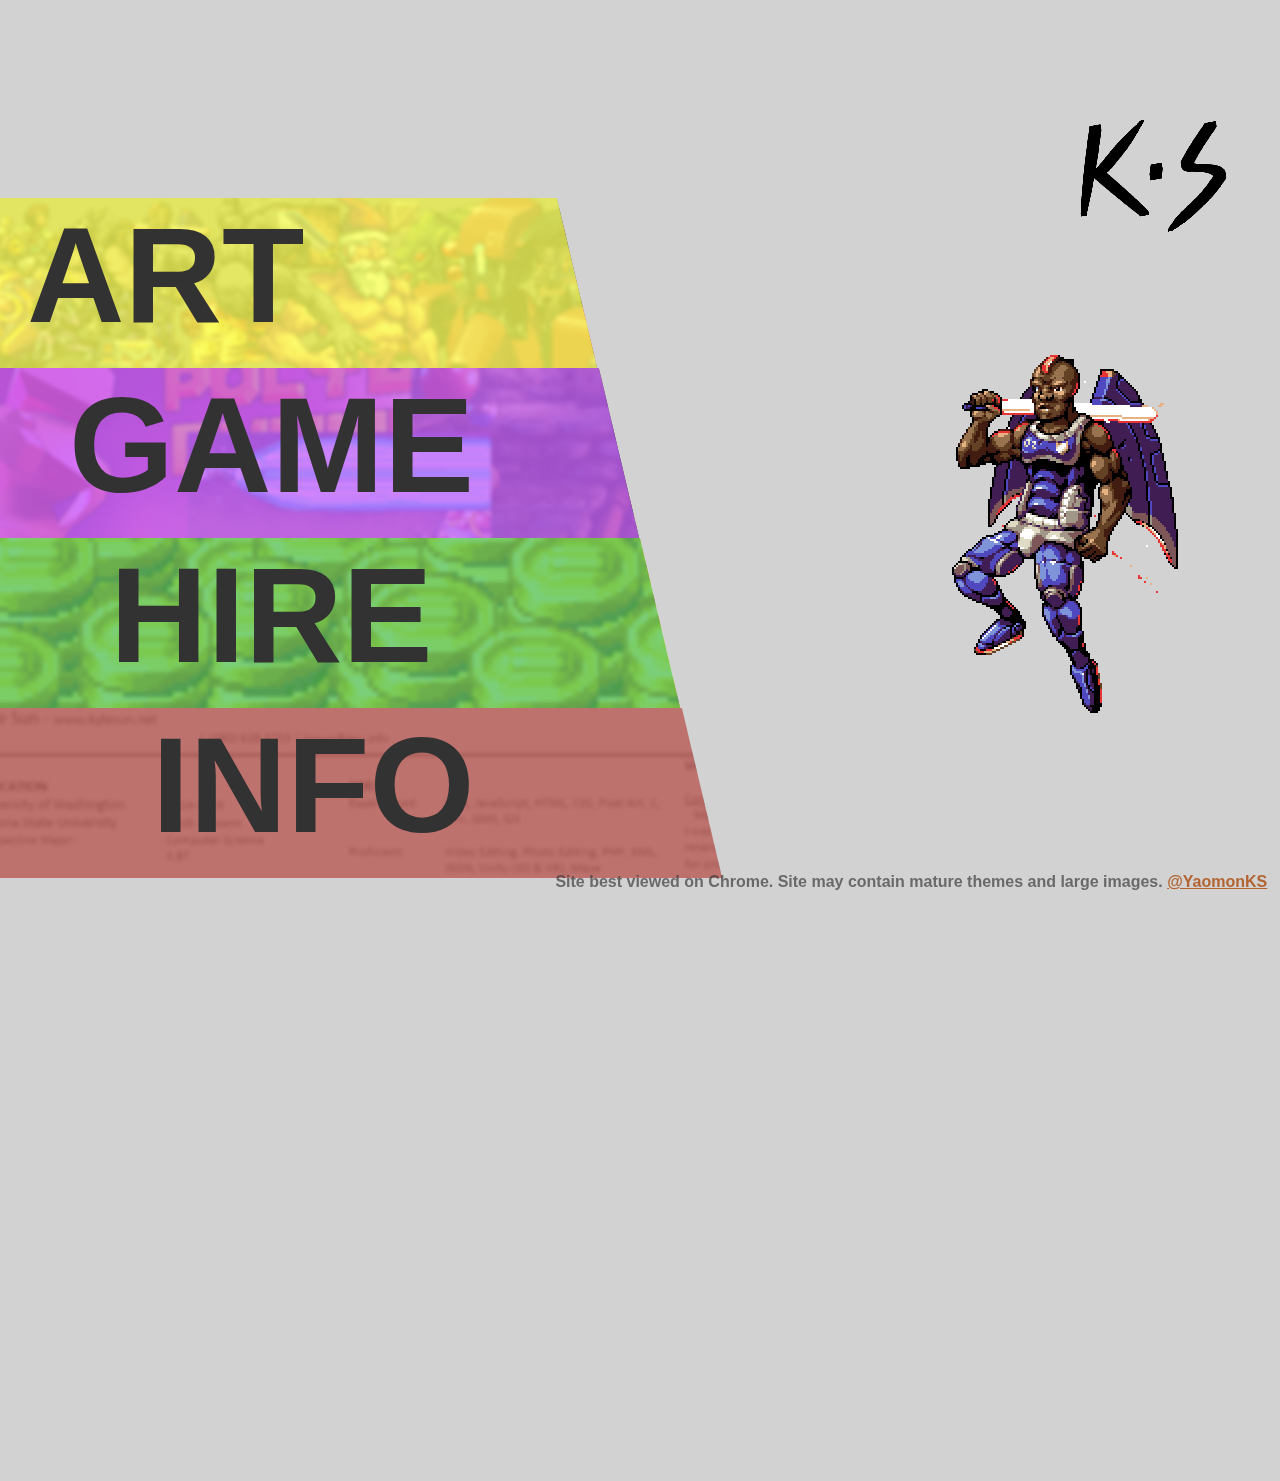
<file: index.html>
<!DOCTYPE html>
<html>
    <head>
        <!-- Global site tag (gtag.js) - Google Analytics -->
        <script async src="https://www.googletagmanager.com/gtag/js?id=UA-78572686-4"></script>
        <script>
          window.dataLayer = window.dataLayer || [];
          function gtag(){dataLayer.push(arguments);}
          gtag('js', new Date());

          gtag('config', 'UA-78572686-4');
        </script>
        
        <title>Pixel Art Kyle Sun</title>
        <link rel="stylesheet" type="text/css" href="new.css">        
        <link rel="icon" type = "image/png" href="FaviconP.png">
        <script type = "text/javascript" src="jquery.js"></script>
        <script type = "text/javascript" src = "new.js"></script>
        <meta name = "keywords" content = "pixel art grid, pixel art tutorial, pixel art hire, artist, pixel artist, kyle sun, kyle, sun, pixel, art, pixel art, retro, sprite, 8-bit, freelance, kyle sun pixel, kyle sun art, kyle sun pixel art, hire, freelance, commission, game">
        <meta name = "description" content = "Kyle Sun's Pixel Art - Pixel Perfect">
        <meta name = "robots" content = "index,follow">        
   </head>
   <body>
       <h1 id = "met"> pixel art grid, pixel art tutorial, pixel art hire, artist, pixel artist, kyle sun, kyle, sun, pixel, art, pixel art, retro, sprite, 8-bit, freelance, kyle sun pixel, kyle sun art, kyle sun pixel art, hire, freelance, commission, game </h1>
       <h2 id = "met"> pixel art grid, pixel art tutorial, pixel art hire, artist, pixel artist, kyle sun, kyle, sun, pixel, art, pixel art, retro, sprite, 8-bit, freelance, kyle sun pixel, kyle sun art, kyle sun pixel art, hire, freelance, commission, game </h2>
       <h3 id = "met"> pixel art grid, pixel art tutorial, pixel art hire, artist, pixel artist, kyle sun, kyle, sun, pixel, art, pixel art, retro, sprite, 8-bit, freelance, kyle sun pixel, kyle sun art, kyle sun pixel art, hire, freelance, commission, game </h3>
       <div id = "slideshowcont"><div id = "slideshow"></div></div>       
       <img src = "Images/Logo.png" id = "logo" alt = "pixel art logo" class = "noselect">
       <div id = "tabcont">
           <a href = "art.html"><div class = "maintab noselect" id = "tab1"><p class = "maintext" id = "texttab1">ART</p><div class = "bgpic" id = "bg1"></div></div></a>
           <a href = "code.html"><div class = "maintab noselect" id = "tab2"><p class = "maintext" id = "texttab2">GAME</p><div class = "bgpic" id = "bg2"></div></div></a>
           <a href = "hire.html"><div class = "maintab noselect" id = "tab3"><p class = "maintext" id = "texttab3">HIRE</p><div class = "bgpic" id = "bg3"></div></div></a>
           <a href = "about.html"><div class = "maintab noselect" id = "tab4"><p class = "maintext" id = "texttab4">INFO</p><div class = "bgpic" id = "bg4"></div></div></a>
       </div>
       <div id = "footer">Site best viewed on Chrome. Site may contain mature themes and large images. <a href = "https://twitter.com/YaomonKS">@YaomonKS</a></div>
   </body>
</html>
</file>
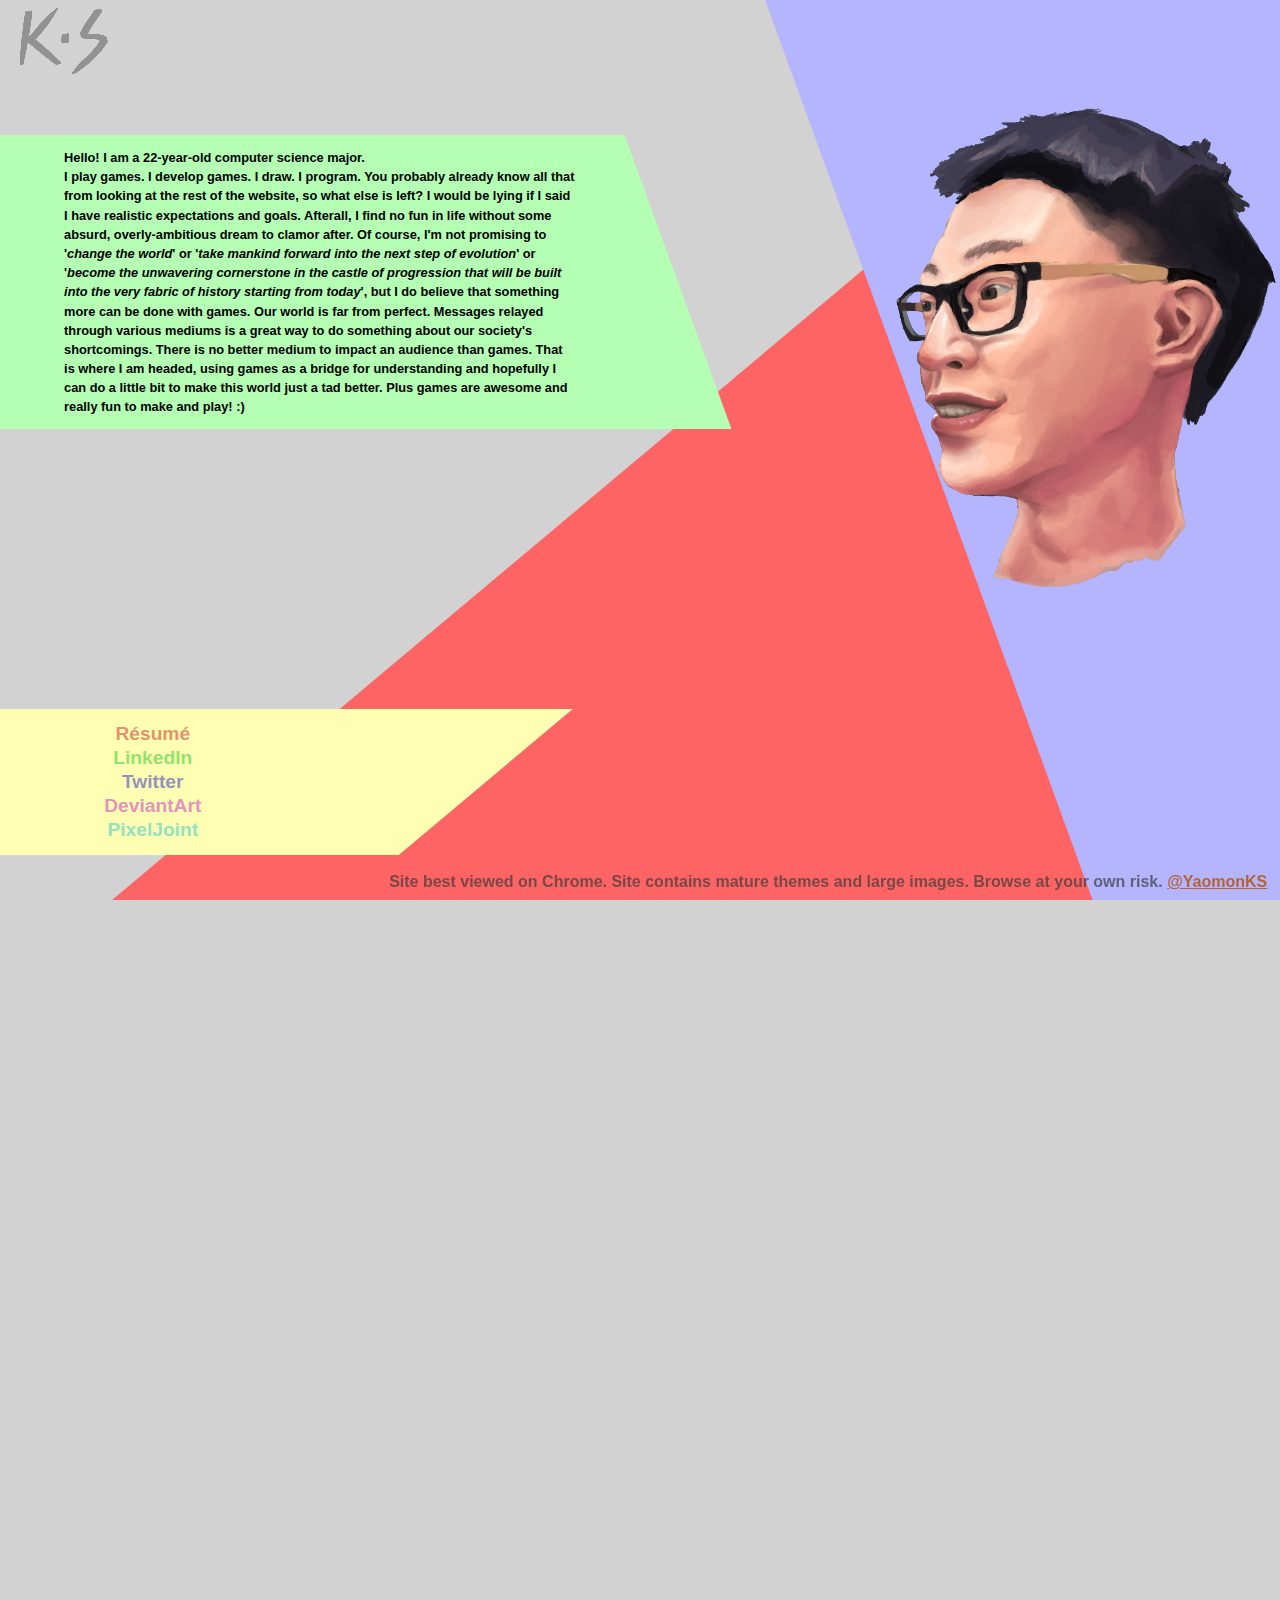
<file: about.html>
<!DOCTYPE html>
<html>
    <head>
        <title>Kyle Sun</title>
        <link rel="stylesheet" type="text/css" href="new.css">        
        <link rel="icon" type = "image/png" href="FaviconP.png">
        <script type = "text/javascript" src="jquery.js"></script>
        <meta name = "keywords" content = "kyle sun, kyle, sun, pixel, art, pixel art, retro, sprite, 8-bit, freelance, kyle sun pixel, kyle sun art, kyle sun pixel art, hire, freelance, commission, game">
        <meta name = "description" content = "Kyle Sun's Pixel Art - Pixel Perfect">
        <meta name = "robots" content = "index,follow">
   </head>
   <body>
       <div id = "about">
           <a href = "index.html"><img src = "Images/Logo.png" id = "logoart" alt = "logo" class = "noselect"></a>
           <img id = "me" alt = "portrait" src = "Images/pic.png" class = "noselect">
           <div id = "info"><div id = "infowrap"><div id = "infoskew">Hello! I am a 22-year-old computer science major.<br>I play games. I develop games. I draw. I program. You probably already know all that from looking at the rest of the website, so what else is left? I would be lying if I said I have realistic expectations and goals. Afterall, I find no fun in life without some absurd, overly-ambitious dream to clamor after. Of course, I'm not promising to '<i>change the world</i>' or '<i>take mankind forward into the next step of evolution</i>' or '<i>become the unwavering cornerstone in the castle of progression that will be built into the very fabric of history starting from today</i>', but I do believe that something more can be done with games. Our world is far from perfect. Messages relayed through various mediums is a great way to do something about our society's shortcomings. There is no better medium to impact an audience than games. That is where I am headed, using games as a bridge for understanding and hopefully I can do a little bit to make this world just a tad better. Plus games are awesome and really fun to make and play! :)</div></div><br><br>
           <div id = "linkswrap"><div id = "linkskew">
           <a href = "Sun_Kyle_Resume.pdf"><button class = "abut" id = "abut1">Résumé</button></a><br>
           <a href = "https://www.linkedin.com/in/kyle-sun-8b902465/"><button class = "abut" id = "abut2">LinkedIn</button></a><br>
           <a href = "https://twitter.com/YaomonKS"><button class = "abut" id = "abut3">Twitter</button></a><br>
           <a href = "https://www.deviantart.com/yaomon17"><button class = "abut" id = "abut4">DeviantArt</button></a><br>
           <a href = "http://pixeljoint.com/p/28472.htm"><button class = "abut" id = "abut5">PixelJoint</button></a> 
           </div>

           </div>
           </div> 
           
           <div id = "shape1"></div>
           <div id = "shape2"></div>
           <div id = "footer">Site best viewed on Chrome. Site contains mature themes and large images. Browse at your own risk. <a href = "https://twitter.com/YaomonKS">@YaomonKS</a></div>
       </div>
   </body>
</html>
</file>
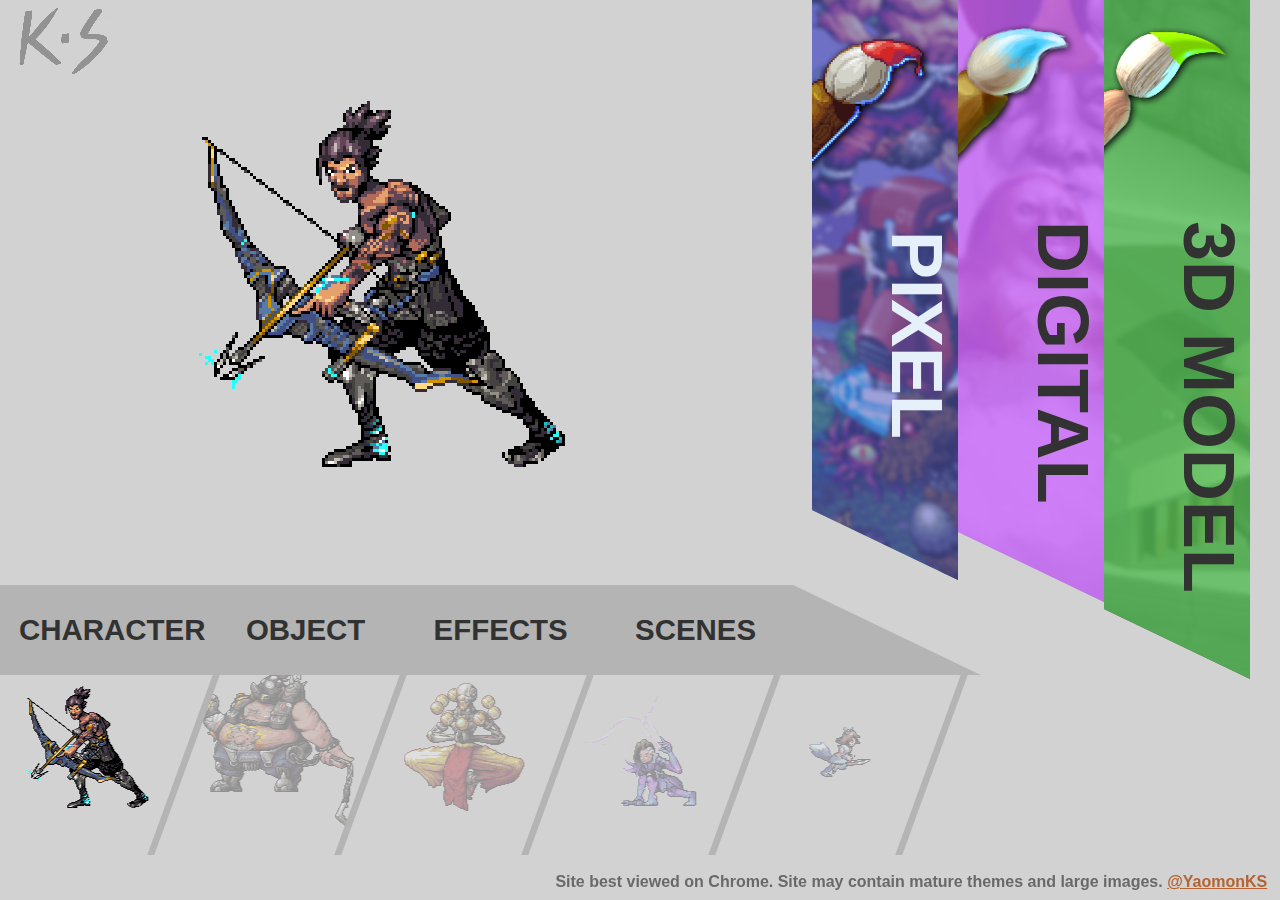
<file: art.html>
<!DOCTYPE html>
<html>
    <head>
        <!-- Global site tag (gtag.js) - Google Analytics -->
        <script async src="https://www.googletagmanager.com/gtag/js?id=UA-78572686-4"></script>
        <script>
          window.dataLayer = window.dataLayer || [];
          function gtag(){dataLayer.push(arguments);}
          gtag('js', new Date());

          gtag('config', 'UA-78572686-4');
        </script>
        
        <title>Kyle Sun</title>
        <link rel="stylesheet" type="text/css" href="new.css">        
        <link rel="icon" type = "image/png" href="FaviconP.png">
        <script type = "text/javascript" src="jquery.js"></script>
        <script type = "text/javascript" src = "art.js"></script>
        <meta name = "keywords" content = "kyle sun, kyle, sun, pixel, art, pixel art, retro, sprite, 8-bit, freelance, kyle sun pixel, kyle sun art, kyle sun pixel art, hire, freelance, commission, game">
        <meta name = "description" content = "Kyle Sun's Pixel Art - Pixel Perfect">
        <meta name = "robots" content = "index,follow">
        
        
   </head>
   <body>
       <a href = "index.html"><img src = "Images/Logo.png" id = "logoart" alt = "logo" class = "noselect"></a>
       <div id = "tabcontart">
           <div class = "arttab noselect selected" id = "tabart1"><p class = "arttext selected" id = "arttext1"><img class = "catimg" alt = "Pixel Brush" src = "Images/ArtCategory/PaintbrushPixel.png">PIXEL</p><div id = "artbg1" class = "artbg"></div></div>
           <div class = "arttab noselect" id = "tabart2"><p class = "arttext" id = "arttext2"><img class = "catimg" alt = "Digital Brush" src = "Images/ArtCategory/PaintbrushDigital.png">DIGITAL</p><div id = "artbg2" class = "artbg"></div></div>
           <div class = "arttab noselect" id = "tabart3"><p class = "arttext" id = "arttext3"><img class = "catimg" alt = "3D Brush" src = "Images/ArtCategory/PaintBrush3D.png">3D MODEL</p><div id = "artbg3" class = "artbg"></div></div>
       </div>
       <div id = "fullimgcont"><div id = "fullimg" style = "background-image: url(Images/Gallery/Pixel/c1.gif)"></div></div>
       <div id = "galwrap">
           <div id = "categories">
               <button class = "catbutt noselect" id = "catchar">CHARACTER</button>
               <button class = "catbutt noselect" id = "catobj">OBJECT</button>
               <button class = "catbutt noselect" id = "cateff">EFFECTS</button>
               <button class = "catbutt noselect" id = "catscene">SCENES</button>
           </div>          
           <div id = "gallery">         
           </div>
       </div>
       <div id = "footer">Site best viewed on Chrome. Site may contain mature themes and large images. <a href = "https://twitter.com/YaomonKS">@YaomonKS</a></div>
   </body>
<html>
</file>
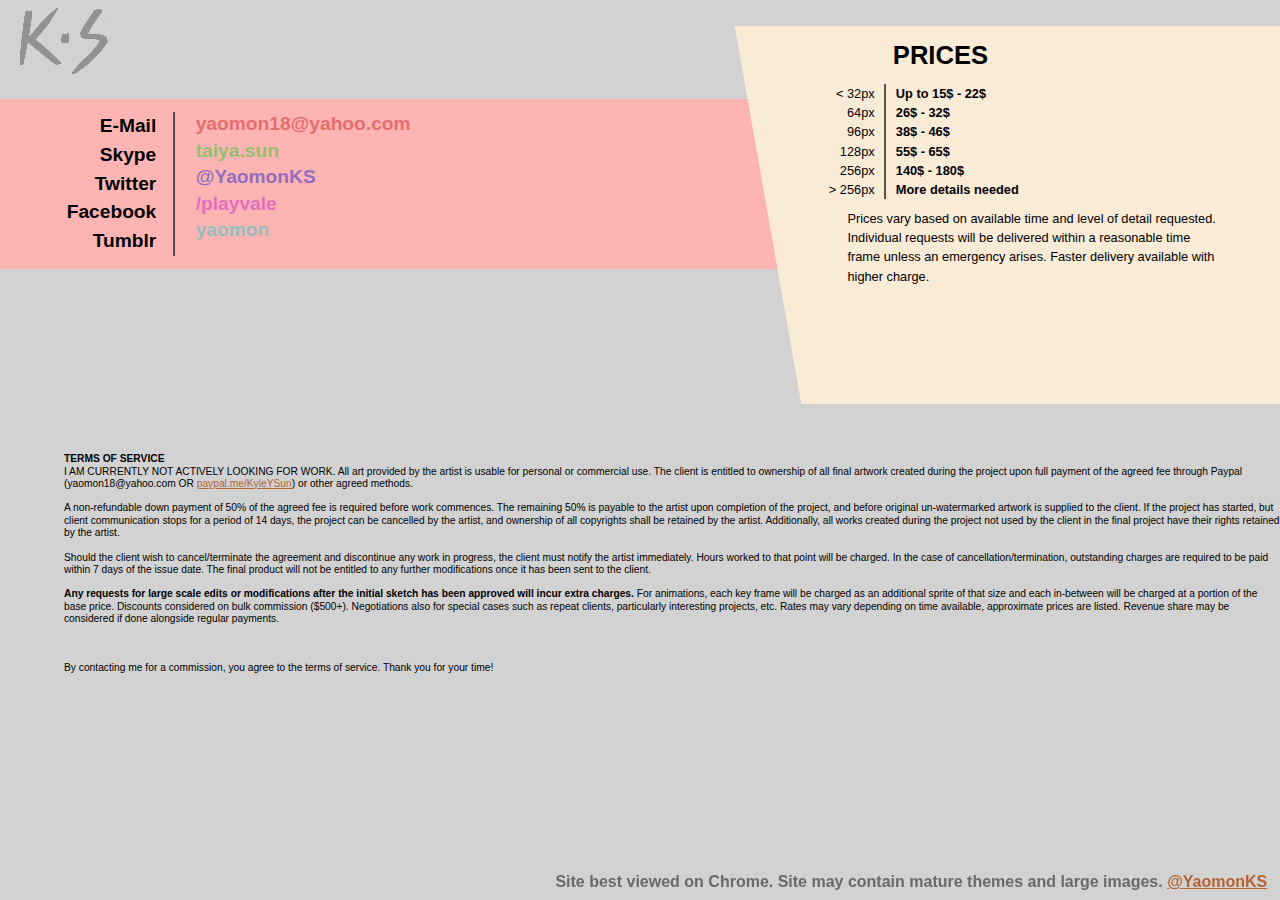
<file: hire.html>
<!DOCTYPE html>
<html>
    <head>
        <!-- Global site tag (gtag.js) - Google Analytics -->
        <script async src="https://www.googletagmanager.com/gtag/js?id=UA-78572686-4"></script>
        <script>
          window.dataLayer = window.dataLayer || [];
          function gtag(){dataLayer.push(arguments);}
          gtag('js', new Date());

          gtag('config', 'UA-78572686-4');
        </script>
        
        <title>Kyle Sun</title>
        <link rel="stylesheet" type="text/css" href="new.css">        
        <link rel="icon" type = "image/png" href="FaviconP.png">
        <script type = "text/javascript" src="jquery.js"></script>
        <meta name = "keywords" content = "kyle sun, kyle, sun, pixel, art, pixel art, retro, sprite, 8-bit, freelance, kyle sun pixel, kyle sun art, kyle sun pixel art, hire, freelance, commission, game">
        <meta name = "description" content = "Kyle Sun's Pixel Art - Pixel Perfect">
        <meta name = "robots" content = "index,follow">        
        

   </head>
   <body>
       <a href = "index.html"><img src = "Images/Logo.png" id = "logoart" alt = "logo" class = "noselect"></a>
        <div id = "contactinfo">
           <div id = "sources">
               E-Mail<br>
               Skype<br>
               Twitter<br>
               Facebook<br>
               Tumblr
           </div>
           <div id = "links">
               <a href = "mailto:yaomon18@yahoo.com"><button class = "abut" id = "abut1">yaomon18@yahoo.com</button></a><br>
               <a href = "skype:taiya.sun"><button class = "abut" id = "abut2">taiya.sun</button></a><br>
               <a href = "https://twitter.com/YaomonKS"><button class = "abut" id = "abut3">@YaomonKS</button></a><br>
               <a href = "https://facebook.com/playvale"><button class = "abut" id = "abut4">/playvale</button></a><br>
               <a href = "https://yaomon.tumblr.com"><button class = "abut" id = "abut5">yaomon</button></a>
           </div>
        </div>       
        <div id = "prices">
            <h1>PRICES</h1>
            <div id = "sizes">
               < 32px<br>
               64px<br>
               96px<br>
               128px<br>
               256px<br>
               > 256px
           </div>
           <div id = "sizeprice">
               Up to 15$ - 22$<br>
               26$  -  32$<br>
               38$  -  46$<br>
               55$  -   65$<br>
               140$  -  180$<br>
               More details needed
           </div>
           <div id = "pricesdesc">Prices vary based on available time and level of detail requested. Individual requests will be delivered within a reasonable time frame unless an emergency arises. Faster delivery available with higher charge.</div>
        </div>        
        <p id = "tos">
           <b>TERMS OF SERVICE</b><br>
            I AM CURRENTLY NOT ACTIVELY LOOKING FOR WORK.
            All art provided by the artist is usable for personal or commercial use. The client is entitled to ownership of all final artwork created during the project upon full payment of the agreed fee through Paypal (yaomon18@yahoo.com OR <a href="https://paypal.me/KyleYSun" target="_blank">paypal.me/KyleYSun</a>) or other agreed methods. </br></br>
            A non-refundable down payment of 50% of the agreed fee is required before work commences. The remaining 50% is payable to the artist upon completion of the project, and before original un-watermarked artwork is supplied to the client. If the project has started, but client communication stops for a period of 14 days, the project can be cancelled by the artist, and ownership of all copyrights shall be retained by the artist. Additionally, all works created during the project not used by the client in the final project have their rights retained by the artist. </br></br>
            Should the client wish to cancel/terminate the agreement and discontinue any work in progress, the client must notify the artist immediately. Hours worked to that point will be charged. In the case of cancellation/termination, outstanding charges are required to be paid within 7 days of the issue date. The final product will not be entitled to any further modifications once it has been sent to the client. </br></br>
            <b>Any requests for large scale edits or modifications after the initial sketch has been approved will incur extra charges.</b> For animations, each key frame will be charged as an additional sprite of that size and each in-between will be charged at a portion of the base price. Discounts considered on bulk commission ($500+). Negotiations also for special cases such as repeat clients, particularly interesting projects, etc. Rates may vary depending on time available, approximate prices are listed. Revenue share may be considered if done alongside regular payments. </br></br>
            </br></br>
            By contacting me for a commission, you agree to the terms of service. Thank you for your time!
        </p>
       <div id = "footer">Site best viewed on Chrome. Site may contain mature themes and large images. <a href = "https://twitter.com/YaomonKS">@YaomonKS</a></div>
   </body>
</html>
</file>
<file: new.css>
#message {
    position: absolute;
    bottom: 5px;
    right: 5px;
    width: 200px;
}


a {
    color: rgb(180, 100, 50);
}

body {
    background-color: rgb(210, 210, 210);
    overflow: hidden;
    width: 100%;
    height: 100%;
}

p {
    font-family: sans-serif;
}

.maintab {
    width: 58vw;
    max-height: 170px;
    height: 20vh;
    float: left;
    -ms-transform: skewX(20deg); 
    -webkit-transform: skewX(20deg); 
    transform: skewX(20deg);
    -ms-transition: 0.4s; 
    -webkit-transition: 0.4s; 
    transition: 0.4s;
    overflow: hidden;    
}

.maintab:hover {
    width: 62vw;
    cursor: pointer;
}

.bgpic {
    position: relative;
    z-index: -1;    
    height: 100%;
}

#bg1 {
    background: url(Images/Banners/ArtBanner.png);
    width: 3600px;
}

#bg2 {
    background: url(Images/Banners/CodeBanner.png);
    width: 4725px;
}

#bg3 {
    background: url(Images/Banners/HireBanner.png);
    width: 2490px;
}

#bg4 {
    background: url(Images/Banners/InfoBanner.png);
    width: 2949px;
}

#tab1 {
    margin-left: -9.75vw;
}

#texttab1 {
    background-color: rgba(250, 255, 90, 0.8);
    color: rgb(50, 50, 50);
}

#texttab1:hover {
    background-color: rgba(90, 95, 190, 0.4);
    color: rgb(230, 240, 250);
}

#tab2 {
    margin-left: -6.5vw;
}

#texttab2 {
    background-color: rgba(200, 100, 250, 0.8);
    color: rgb(50, 50, 50);
}


#texttab2:hover {
    background-color: rgba(80, 155, 90, 0.4);
    color: rgb(230, 240, 250);
}

#tab3 {
    margin-left: -3.25vw;
}

#texttab3 {
    background-color: rgba(90, 195, 90, 0.8);
    color: rgb(50, 50, 50);
}

#texttab3:hover {
    background-color: rgba(190, 95, 190, 0.4);
    color: rgb(230, 240, 250);
}

#texttab4 {
    background-color: rgba(190, 95, 90, 0.8);
    color: rgb(50, 50, 50);
}

#texttab4:hover {
    background-color: rgba(90, 195, 190, 0.4);
    color: rgb(230, 240, 250);
}

.maintext {
    -ms-transform: skewX(-20deg); 
    -webkit-transform: skewX(-20deg); 
    -ms-transition: 0.2s; 
    -webkit-transition: 0.2s; 
    transform: skewX(-20deg);
    float: left;
    margin: 0px;
    padding-left: 15vw;
    font-size: 15vmin;    
    font-weight: bolder;
    width: 100%;
    height: 100%;
}

.artbg {
    position: relative;
    top: 0px;
    z-index: -1;    
    height: 100%;
    width: 100%;
    -ms-transform: skewY(-20deg); 
    -webkit-transform: skewY(-20deg); 
    transform: skewY(-20deg);
}

#artbg1 {
    background: url(Images/Banners/PixelBanner.png);
    height: 3600px;
}

#artbg2 {
    background: url(Images/Banners/DigitalBanner.png);
    height: 3600px;
}

#artbg3 {
    background: url(Images/Banners/3DBanner.png);
    height: 3600px;
}

.arttab {
    width: 11.4vw;
    height: 78vh;
    float: left;
    -ms-transform: skewY(20deg); 
    -webkit-transform: skewY(20deg); 
    transform: skewY(20deg);
    -ms-transition: 0.4s; 
    -webkit-transition: 0.4s; 
    transition: 0.4s;
    overflow: hidden;
}

.arttab:hover {
    height: 86vh;
    cursor: pointer;
}

.arttab.selected {
    height: 84vh;    
}

#tabart1 {
    margin-top: -8.5vh;
}

#arttext1 {
    background-color: rgba(250, 255, 90, 0.8);
    color: rgb(50, 50, 50);    
}

#arttext1:hover, #arttext1.selected {
    background-color: rgba(90, 95, 190, 0.6);
    color: rgb(230, 240, 250);
}

#arttext2 {
    background-color: rgba(200, 100, 250, 0.8);
    color: rgb(50, 50, 50);
    margin-top: -8.5vh
}

#arttext2:hover, #arttext2.selected {
    background-color: rgba(80, 155, 90, 0.6);
    color: rgb(230, 240, 250);
}

#tabart3 {
    margin-top: 8.5vh;
}

#arttext3 {
    background-color: rgba(90, 195, 90, 0.8);
    color: rgb(50, 50, 50);
    margin-top: -17vh
}

#arttext3:hover, #arttext3.selected {
    background-color: rgba(190, 95, 190, 0.6);
    color: rgb(230, 240, 250);
}

.arttext {
    padding-top: 21vh;
    margin: 0px;
    font-size: 8vmin;
    font-weight: bolder;
    -ms-transform: skewY(-20deg); 
    -webkit-transform: skewY(-20deg); 
    transform: skewY(-20deg);
    -ms-transition: 0.2s; 
    -webkit-transition: 0.2s;
    transition: 0.2s;
    writing-mode: tb-rl;
    float: left;
    margin-top: 10px;
    width: 100%;
    height: 120%;
}

.catimg {    
    margin-left: -20px;
    float: left;
    width: 26.97vmin;
}

#categories {
    margin-left: -11vw;
    -ms-transform: skewX(70deg); 
    -webkit-transform: skewX(70deg); 
    transform: skewX(70deg);
    width: 89.2%;
    float: left;
    background-color: rgb(180, 180, 180);
    overflow: hidden;
}

#catchar {
    margin-left: 12vw;
}

.catbutt {
    -ms-transform: skewX(-70deg); 
    -webkit-transform: skewX(-70deg); 
    transform: skewX(-70deg);
    background-color: rgb(180, 180, 180);
    border: none;
    float: left;
    width: 19%;
    max-height: 90px;
    height: 10vh;
    margin: auto;
    padding-top: 5px;
    padding-bottom: 5px;    
    font-size: 2.3vw;
    font-weight: bolder;
    -ms-transition: 0.4s; 
    -webkit-transition: 0.4s;
    transition: 0.4s;
    color: rgb(50, 50, 50);
}

.catbutt:focus {
    outline: none;
    box-shadow: 0px 0px 5px rgb(0, 255, 255) inset;
}

.catbutt:hover {
    background-color: rgb(140, 140, 140);
    color: rgb(230, 240, 250);
    cursor: pointer;
}

.codetab {
    width: 29vw;
    height: 20vh;
    float: right;	
    -ms-transform: skewX(-10deg); 
    -webkit-transform: skewX(-10deg); 
    transform: skewX(-10deg);
    -ms-transition: 0.4s; 
    -webkit-transition: 0.4s; 
    transition: 0.4s;
    overflow: hidden;    
    display: flex;
    align-items: center;
}

#codetab1 {    
    background-color: rgba(200, 100, 250, 0.8);
    color: rgb(50, 50, 50);
    margin-left: 6.0vw;
}

#codetab1:hover, #codetab1.selected {
    background-color: rgba(80, 155, 90, 0.6);
    color: rgb(230, 240, 250);
    margin-left: 2.1vw;
    cursor: pointer;
}

#codetab2 {
    background-color: rgba(250, 255, 90, 0.8);
    color: rgb(50, 50, 50);
    margin-left: 4.0vw;
}

#codetab2:hover, #codetab2.selected {    
    background-color: rgba(90, 95, 190, 0.6);
    color: rgb(230, 240, 250);
    margin-left: 0.4vw;
    cursor: pointer;
}

#codetab3 {
    background-color: rgba(90, 195, 90, 0.8);
    color: rgb(50, 50, 50);
    margin-left: 2.0vw;
}

#codetab3:hover, #codetab3.selected {
    background-color: rgba(190, 95, 190, 0.6);
    color: rgb(230, 240, 250);
    margin-left: -1.3vw;
    cursor: pointer;
}

#codetab4 {
    background-color: rgba(90, 90, 195, 0.8);
    color: rgb(50, 50, 50);
	margin-left: 0vw;
}

#codetab4:hover, #codetab4.selected {
    background-color: rgba(190, 195, 90, 0.6);
    color: rgb(230, 240, 250);
    margin-left: -3vw;
    cursor: pointer;
}

.engimg {
    margin: auto;
    margin-right: 60%;
    height: 8vmax;
    -ms-transform: skewX(10deg); 
    -webkit-transform: skewX(10deg); 
    transform: skewX(10deg);
}

#tabcont, #tabcontart, #codetabcont {
    display: flex;
    position: absolute;
}

#tabcontart {
    flex-direction: row;
    position: absolute;
    width: 35%;
    top: -15vh;
    right: 20px;
}

#fullimgcont {
    position: absolute;
    top: 1%;
    left: 1%;
    width: 60%;
    height: 60%;
    overflow: visible;
    display: flex;
    align-items: center;
}

#codetabcont {
    flex-direction: column;
    bottom: 5%;
    right: 0;
    padding-right: 14vw;
    padding-left: 5vw;
    overflow: hidden;
    width: 5vw;
}

#tabcont {
    flex-direction: column;
    bottom: 22px;
    left: -40px;
}

#fullimg {
    background-position: center;
    background-repeat: no-repeat;
    margin: auto;    
    image-rendering: pixelated;
    -ms-transition: 0.1s; 
    -webkit-transition: 0.1s; 
    transition: 0.1s;
}

#galwrap {
    position: absolute;
    left: 0px;
    bottom: 0px;
    width: 90%;
}

#gallery {
    max-height: 227px;
    height: 25vh;
    white-space: nowrap;
    width: 84%;
    overflow-x: scroll;
    overflow-y: hidden;
    -ms-transition: 0.4s; 
    -webkit-transition: 0.4s; 
    transition: 0.4s;
}

#gallery::-webkit-scrollbar {
    height: 24px;
}

#gallery::-webkit-scrollbar-track, #tos::-webkit-scrollbar-track{
    background: transparent;
}

#gallery::-webkit-scrollbar-thumb, #tos::-webkit-scrollbar-thumb{
    background: rgb(180, 180, 180);
    border-radius: 10px;
}

#gallery::-webkit-scrollbar-thumb:hover, #tos::-webkit-scrollbar-thumb:hover{
    background: rgb(140, 140, 140);
}

#codegal {
    max-height: 227px;
    height: 25vh;
    white-space: nowrap;
    width: 50%;
    overflow-x: scroll;
    overflow-y: hidden;
    -ms-transition: 0.4s; 
    -webkit-transition: 0.4s; 
    transition: 0.4s;
    float: left;
    margin-top: 2%;
    padding-left: 1%;
    margin-left: 10%;
}

#codegal::-webkit-scrollbar{
    height: 24px;
}

#codegal::-webkit-scrollbar-track{
    background: transparent;
}

#codegal::-webkit-scrollbar-thumb{
    background: rgb(220, 220, 220);
    border-radius: 10px;
}

#codegal::-webkit-scrollbar-thumb:hover{
    background: rgb(140, 140, 140);
}

#codego {
    width: 100%;
    padding: 4%;
    font-size: 30px;
    background: rgba(120, 120, 120, 0.5);
    -ms-transition: 0.2s; 
    -webkit-transition: 0.2s; 
    transition: 0.2s;
    position: absolute;
    bottom: 1vmax;
    text-align: center;
    color: rgba(20, 20, 20, 0.8);
    font-size: 2vmax;
}

#codego:hover {
    cursor: pointer;
    background: rgb(110, 110, 110);
    color: black;
}

#codego.disabled {
    opacity: 0.2;
    cursor: not-allowed;
}

#gametitle {
    float: left;
    padding-bottom: 5%;
    padding-right: 4%;
    padding-lefT: 4%;
    width: 26.667vw;
    margin: auto;
}

.imgwrap {
    display: inline-block;
    width: 20vmin;
    overflow: hidden;
    height: 20vmin;
    border-right: 7px;
    border-right-style: solid;
    border-color: rgb(180, 180, 180);
    -ms-transform: skewX(-20deg); 
    -webkit-transform: skewX(-20deg); 
    transform: skewX(-20deg); 
}

.preview {
    background-position: center;
    background-repeat: no-repeat;
    width: 150%;
    height: 100%;
    margin: auto;
    margin-left: -50px;
    margin-top: -20px;
    -ms-transform: skewX(20deg); 
    -webkit-transform: skewX(20deg); 
    transform: skewX(20deg);
    -ms-transition: 0.1s; 
    -webkit-transition: 0.1s;
    transition: 0.1s;
    opacity: 0.3;
}

.preview.selected {
    opacity: 1.0;
}

.preview:hover {
    opacity: 1;
    cursor: pointer;
}

.gamewrap {
    display: inline-block;
    width: 15vmin;
    overflow: hidden;
    height: 20vmin;
    border: none;    
}

.gameprev {
    background-position: center;
    background-repeat: no-repeat;
    width: 150%;
    height: 100%;
    margin: auto;
    margin-left: -50px;
    -ms-transform: skewX(10deg); 
    -webkit-transform: skewX(10deg); 
    transform: skewX(10deg);
    opacity: 0.3;
}

.gameprev.selected {
    opacity: 1.0 !important;
}

.gameprev:hover {
    opacity: 1.0 !important;
    cursor: pointer;
}

#logoart {
    width: 9%;
    position: absolute;
    left: 0.5%;
    top: 0.5%;
    image-rendering: pixelated;
    z-index: 1;
    opacity: 0.3;
    -ms-transition: 0.4s; 
    -webkit-transition: 0.4s;
    transition: 0.4s;
}

#logoart:hover {
    opacity: 1.0;    
}

#logo {
    width: 15%;
    position: absolute;
    right: 30px;
    image-rendering: pixelated;
}

#gamegal {
    position: absolute;
    left: 0px;
    background-color: rgb(170, 170, 170);
    width: 83%;
    margin-left: -6.5%;
    height: 80%;
    bottom: 5%;
    overflow: hidden;
}

#codeprev {
    background-position: center;
    background-repeat: no-repeat;
    background-size: contain;
    float: left;
    -ms-transition: 0.1s; 
    -webkit-transition: 0.1s; 
    transition: 0.1s;
    width: 50%;
    height: 50%;
    padding: 2.5%;
    margin-top: 3%;
    margin-left: 5%;
}

#codedesc {
    float: right;
    margin-top: 3%;
    margin-right: 2%;
    font-family: sans-serif;
    font-size: 1vmax;
    line-height: 1.5;
    font-weight: bold;
    width: 35%;
    height: 97%;
    color: rgba(20, 20, 20, 0.9);
    position: relative;
    -ms-transform: skewX(10deg); 
    -webkit-transform: skewX(10deg); 
    transform: skewX(10deg);
}

#slideshow {
    background-position: center;
    background-repeat: no-repeat;
    height: 100%;
    width: 100%;
    -ms-transition: 1.5s; 
    -webkit-transition: 1.5s;
    transition: 1.5s;
    margin: auto;
}

#slideshowcont {
    position: absolute;
    height: 75vh;
    width: 40vw;
    right: 2%;
    bottom: 2%;
    overflow: visible;
    margin: auto;
    display: flex;
    align-items: center;
}

#info {   
    margin-top: 15vh;    
}

#infowrap, #linkswrap {
    padding: 1vmax;
    padding-left: 9vw;    
    font-family: sans-serif;
    font-size: 1vmax;
    line-height: 1.5;
    font-weight: bold;
    float: left;
    clear: left;   
}

#infowrap {
    position: absolute;
    background-color: rgb(180, 255, 180);
    -ms-transform: skewX(20deg); 
    -webkit-transform: skewX(20deg); 
    transform: skewX(20deg);
    width: 40%;
    padding-right: 8vw;
    padding-left: 20vw;  
    margin-left: -15vw;
}

#infoskew {
    -ms-transform: skewX(-20deg); 
    -webkit-transform: skewX(-20deg); 
    transform: skewX(-20deg);
}

#linkswrap {
    position: absolute;
    -ms-transform: skewX(-50deg); 
    -webkit-transform: skewX(50deg); 
    transform: skewX(-50deg);
    background-color: rgb(255, 255, 180);
    width: 50%;
    bottom: 5%;
    text-align: center;
    margin-left: -22vw;
    
}

#linkskew {
    -ms-transform: skewX(50deg); 
    -webkit-transform: skewX(50deg); 
    transform: skewX(50deg);
}

#me {
    float: right;
    margin-left: 2%;
    padding-top: 10vh;
    width: 30vmax;
}

#about {
    overflow: hidden;
    width: 100%;
    height: 100%;
}

#shape1 {
    background: rgb(255, 100, 100);
    width: 230vw;
    height: 110vh;
    bottom: 0;
    position: absolute;
    z-index: -1;
    transform: rotate(-40deg);
    overflow: hidden;
}

#shape2 {
    background: rgb(180, 180, 255);
    width: 230vw;
    height: 110vh;
    top: 0;
    position: absolute;
    z-index: -1;
    transform: rotate(70deg);
    overflow: hidden;
}

.abut {
    background: transparent;
    font-size: 1.5em;
    border: none;
    font-weight: bolder;
    opacity: 0.5;
    -ms-transition: 0.1s; 
    -webkit-transition: 0.1s; 
    transition: 0.1s;
}

.abut:hover {
    opacity: 1.0;
    font-size: 1.55em;
    cursor: pointer;
}

#abut1 {
    color: rgb(200, 40, 40);
}

#abut2 {
    color: rgb(40, 200, 40);
}

#abut3 {
    color: rgb(40, 40, 200);
}

#abut4 {
    color: rgb(200, 40, 200);
}

#abut5 {
    color: rgb(40, 200, 200);
}

#links, #sources {
    float: left;
    padding-left: 2%;
    padding-right: 2%;
    -ms-transform: skewX(-20deg); 
    -webkit-transform: skewX(-20deg); 
    transform: skewX(-20deg);
}

#sources {
    text-align: right;
    font-size: 1.5em;
    border-right: solid;
    border-width: 0px 2px 0px 0px;
    border-color: rgb(80, 80, 80);
}

#links {
    line-height: 2;
    vertical-align: middle;
}

#tos {
    position: absolute;
    bottom: 3.5%;
    height: 45vh;
    width: 95%;
    margin-left: 5vw;
    padding-top: 5%;
    font-size: 0.8vmax;
    line-height: 1.2;
    overflow-y: scroll;
    clear: both;
    
}

#tos::-webkit-scrollbar{
    width: 24px;
}

h1 {
    font-family: sans-serif;
    text-align: center;
    width: 50%;
     -ms-transform: skewX(-10deg); 
    -webkit-transform: skewX(-10deg); 
    transform: skewX(-10deg);
    margin: 3%;
}

#prices {
    padding-left: 5vw;
     -ms-transform: skewX(10deg); 
    -webkit-transform: skewX(10deg); 
    transform: skewX(10deg);
    position: absolute;
    right: -3vw;
    width: 38vw;
    font-size: 1vmax;
    height: 42vh;
    float: right;
    margin-top: 2vw;
    background-color: antiquewhite;
}

#sizes, #sizeprice, #pricesdesc {
    font-family: sans-serif;
    font-size: 1em;
    float: left;
    padding-left: 2%;
    padding-right: 2%;
    line-height: 1.5;
    -ms-transform: skewX(-10deg); 
    -webkit-transform: skewX(-10deg); 
    transform: skewX(-10deg);
}

#sizes {
    text-align: right;
    border-right: solid;
    border-width: 0px 2px 0px 0px;
    border-color: rgb(80, 80, 80);
}

#sizeprice {
    vertical-align: middle; 
    font-weight: bolder;
}

#pricesdesc {
    margin-top: 2%;
    width: 77%;
    line-height: 1.5;
}

#contactinfo {
    position: absolute;
    width: 65vw;
    -ms-transform: skewX(20deg); 
    -webkit-transform: skewX(20deg); 
    transform: skewX(20deg);
    padding: 1%;
    padding-left: 150px;
    margin-left: -100px;
    margin-top: 11vh;
    font-family: sans-serif;
    font-size: 1vmax;
    line-height: 1.5;
    font-weight: bold;
    background-color: rgb(255, 180, 180);
    float: left;   
}

.noselect {
  -webkit-touch-callout: none; /* iOS Safari */
    -webkit-user-select: none; /* Safari */
     -khtml-user-select: none; /* Konqueror HTML */
       -moz-user-select: none; /* Firefox */
        -ms-user-select: none; /* Internet Explorer/Edge */
            user-select: none; /* Non-prefixed version, currently
                                  supported by Chrome and Opera */
}

html,
body {
    overflow: hidden;
    position: relative;
    height: 100%;
    margin: 0;
}

#footer {
    position: fixed;
    bottom: 1%;
    margin: auto;
    font-family: sans-serif;
    color: rgba(60, 60, 60, 0.7);
    font-weight: bolder;
    right: 1%;
    text-align: center;
}

#met {
    width: 0%;
    height: 0%;
    visibility: hidden;
}
</file>
